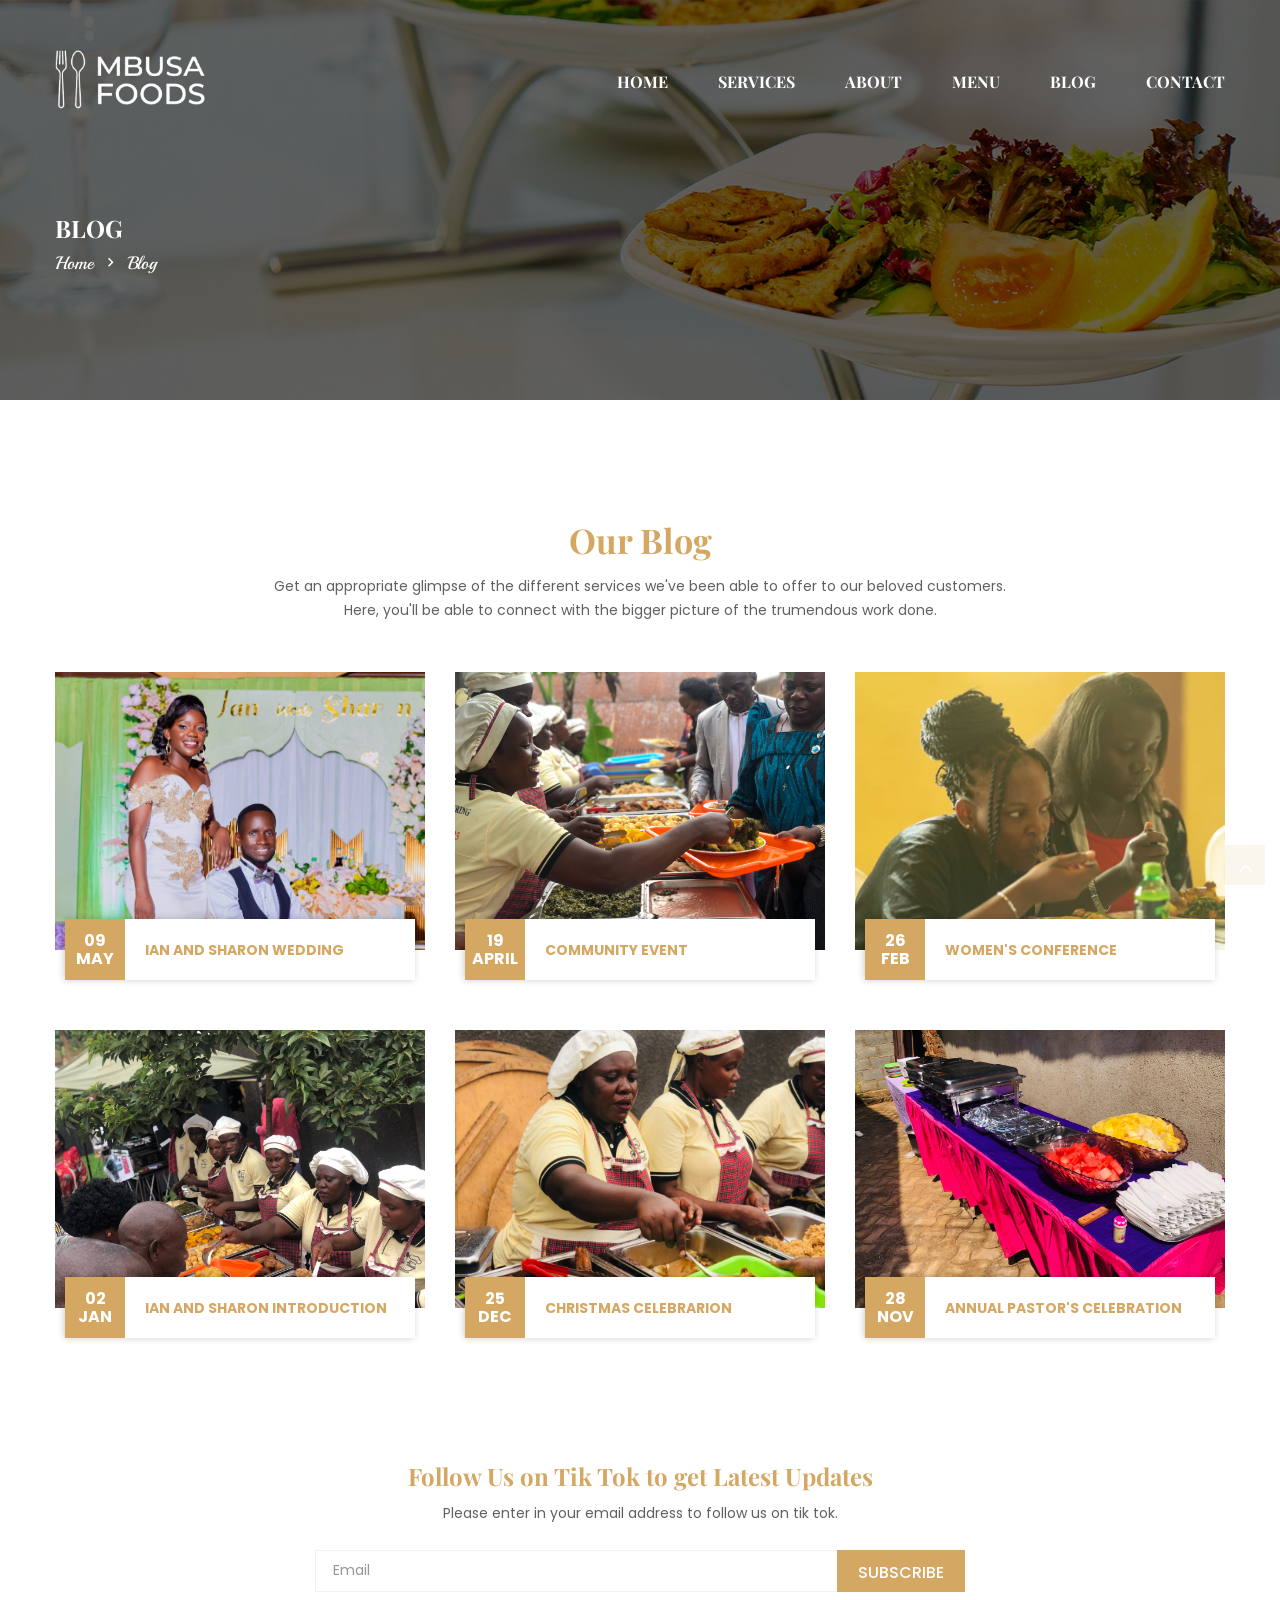
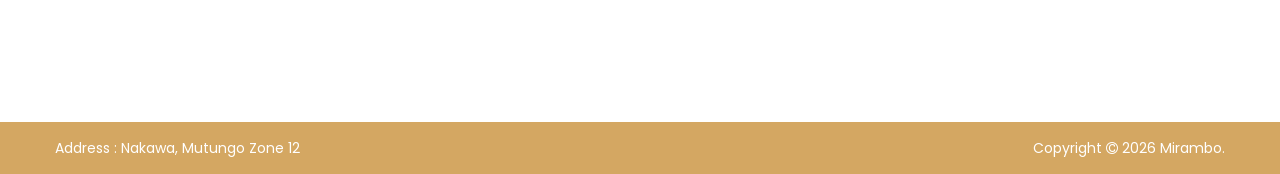
<file: blog.html>
<!DOCTYPE html><html class="no-js" lang="en"><head>
        <meta charset="utf-8">
        <meta http-equiv="x-ua-compatible" content="ie=edge">
        <title>Mbusa - Catering Service</title>
        <meta name="description" content="">
        <meta name="viewport" content="width=device-width, initial-scale=1">
        
        <link rel="stylesheet" href="css/bootstrap.min.css">
        <link rel="stylesheet" href="css/font-awesome.min.css">
        <link rel="stylesheet" href="css/shortcode/shortcodes.css">
        <link rel="stylesheet" href="css/style.css">
        <link rel="stylesheet" href="css/responsive.css">
        <script src="js/vendor/modernizr-2.8.3.min.js"></script>
    </head>
    <body>
		<!-- Header Area Start -->
		<header class="fixed">
			<div class="header-area pt-50 pb-20 header-sticky">
				<div class="container">
					<div class="row">
						<div class="col-sm-3 col-xs-12">
							<div class="logo">
								<a href="index.html"><img src="img/index/mbusa-logo.png" alt="Mbusa"></a>
							</div>
						</div>
						<div class="col-sm-9 col-xs-12">
                            <div class="content-wrapper">
                                <!-- Main Menu Start -->
                                <div class="main-menu text-right">
                                    <nav>
                                        <ul>
                                            <li><a href="index.html">Home</a></li>
                                            <li><a href="service.html">Services</a></li>
                                            <li><a href="about.html">About</a></li>
                                            <li><a href="menu.html">Menu</a></li>
                                            <li><a href="blog.html">blog</a></li>
                                            <li><a href="contact.html">Contact</a></li>
                                        </ul>
                                    </nav>
                                </div>
                                <div class="mobile-menu hidden-lg hidden-md"></div>
                                <!-- Main Menu End -->
                            </div>
						</div>
					</div>
				</div>
			</div>
		</header>
		<!-- Header Area End -->
		<!-- Banner Area Start -->
		<section class="banner-area text-left">	
            <div class="container">
                <div class="row">
                    <div class="col-xs-12">
                        <div class="banner-content-wrapper">
                            <div class="banner-content">
                                <h2>Blog</h2>
                                <div class="banner-breadcrumb">
                                    <ul>
                                        <li><a href="index.html">home </a> <i class="zmdi zmdi-chevron-right"></i></li>
                                        <li>Blog</li>
                                    </ul>
                                </div>
                            </div>  
                        </div> 
                    </div>
                </div>
            </div>
		</section>
		<!-- Banner Area End -->
        <!-- Blog Area Strat -->
        <div id="blog" class="blog-area single pt-122">
            <div class="container">
                <div class="row">
                   <div class="col-md-8 col-md-offset-2 col-sm-10 col-sm-offset-1 col-xs-12">
                       <div class="section-title text-center pb-40">
                           <h2>our blog</h2>
                           <p>Get an appropriate glimpse of the different services
                            we've been able to offer to our beloved customers. Here, 
                            you'll be able to connect with the bigger picture of the 
                            trumendous work done.    
                        </p>
                       </div>
                   </div>
                </div>
                <div class="row">
                    <div class="col-md-4 col-sm-6 col-xs-12">
                        <div class="single-blog mb-80">
                            <div class="blog-thumbnail">
                                <a href="blog-details.html"><img src="img/index/IMG-20260427-WA0036.jpg" alt="blog"></a>
                            </div>
                            <div class="blog-desc">
                                <div class="publish-date">
                                    <p>09<span>May</span></p>
                                </div>
                                <div class="blog-title">
                                    <h3><a href="blog.html">Ian And Sharon Wedding</a></h3>
                                </div>
                            </div>
                        </div>
                    </div>
                    <div class="col-md-4 col-sm-6 col-xs-12">
                        <div class="single-blog mb-80">
                            <div class="blog-thumbnail">
                                <a href="blog.html"><img src="img/index/IMG-20240811-WA0141.jpg" alt="blog"></a>
                            </div>
                            <div class="blog-desc">
                                <div class="publish-date">
                                    <p>19<span>April</span></p>
                                </div>
                                <div class="blog-title">
                                    <h3><a href="blog-details.html">Community Event</a></h3>
                                </div>
                            </div>
                        </div>
                    </div>
                    <div class="col-md-4 col-sm-6 col-xs-12">
                        <div class="single-blog mb-80">
                            <div class="blog-thumbnail">
                                <a href="blog.html"><img src="img/index/IMG-20240326-WA0023a.jpg" alt="blog"></a>
                            </div>
                            <div class="blog-desc">
                                <div class="publish-date">
                                    <p>26<span>Feb</span></p>
                                </div>
                                <div class="blog-title">
                                    <h3><a href="blog.html">Women's Conference</a></h3>
                                </div>
                            </div>
                        </div>
                    </div>
                    <div class="col-md-4 col-sm-6 col-xs-12">
                        <div class="single-blog mb-60">
                            <div class="blog-thumbnail">
                                <a href="blog.html"><img src="img/index/IMG-20240811-WA0191.jpg" alt="blog"></a>
                            </div>
                            <div class="blog-desc">
                                <div class="publish-date">
                                    <p>02<span>Jan</span></p>
                                </div>
                                <div class="blog-title">
                                    <h3><a href="blog-details.html">Ian And Sharon Introduction</a></h3>
                                </div>
                            </div>
                        </div>
                    </div>
                    <div class="col-md-4 hidden-sm col-xs-12">
                        <div class="single-blog mb-60">
                            <div class="blog-thumbnail">
                                <a href="blog.html"><img src="img/index/IMG-20240811-WA0211.jpg" alt="blog"></a>
                            </div>
                            <div class="blog-desc">
                                <div class="publish-date">
                                    <p>25<span>Dec</span></p>
                                </div>
                                <div class="blog-title">
                                    <h3><a href="blog.html">Christmas Celebrarion</a></h3>
                                </div>
                            </div>
                        </div>
                    </div>
                    <div class="col-md-4 hidden-sm col-xs-12">
                        <div class="single-blog mb-60">
                            <div class="blog-thumbnail">
                                <a href="blog.html"><img src="img/index/IMG-20240826-WA0098.jpg" alt="blog"></a>
                            </div>
                            <div class="blog-desc">
                                <div class="publish-date">
                                    <p>28<span>Nov</span></p>
                                </div>
                                <div class="blog-title">
                                    <h3><a href="blog.html">Annual Pastor's Celebration</a></h3>
                                </div>
                            </div>
                        </div>
                    </div>
                </div>
            </div>
        </div>
        <!-- Blog Area Strat -->
        <!-- Footer Area Strat -->
        <section class="footer-area">
            <div class="subscribe-area pt-95 pb-130">
                <div class="container">
                    <div class="row">
                        <div class="col-lg-8 col-lg-offset-2 col-md-8 col-md-offset-2 col-sm-10 col-sm-offset-1 col-xs-12">
                            <div class="subscribe-content text-center">
                                <h2>Follow Us on Tik Tok to get Latest Updates</h2>
                                <p>Please enter in your email address to follow us on tik tok.  </p>
                            </div>
                            <div class="subscribe-form">
                                <div id="mc_embed_signup">
                                    <form action="http://devitems.us11.list-manage.com/subscribe/post?u=6bbb9b6f5827bd842d9640c82&id=05d85f18ef" method="post" id="mc-embedded-subscribe-form" name="mc-embedded-subscribe-form" class="validate" target="_blank" novalidate="">
                                        <div id="mc_embed_signup_scroll" class="mc-form">
                                            <input type="email" value="" name="EMAIL" class="email" id="mce-EMAIL" placeholder="Email" required="">
                                            <!-- real people should not fill this in and expect good things - do not remove this or risk form bot signups-->
                                            <div class="mc-news" aria-hidden="true"><input type="text" name="b_6bbb9b6f5827bd842d9640c82_05d85f18ef" tabindex="-1" value=""></div>
                                            <button type="submit" name="subscribe" id="mc-embedded-subscribe" class="default-btn"><span>subscribe</span></button>
                                        </div>
                                    </form>
                                </div>
                            </div>
                        </div>
                    </div>
                </div>
            </div>
            <div class="footer-bottom">
                <div class="container">
                    <div class="row">
                        <div class="col-md-6 hidden-sm hidden-xs">
                            <p>Address : Nakawa, Mutungo Zone 12</p>
                        </div>
                        <div class="col-md-6 col-sm-12 col-xs-12">
                            <p class="text-right">Copyright <i class="fa fa-copyright"></i> 2026 <a href="https://devitems.com/" target="_blank">Mirambo</a>.</p>
                        </div>
                    </div>
                </div>
            </div>
        </section>
        <!-- Footer Area End -->
       
		<!-- All js here -->
        <script src="js/vendor/jquery-1.12.4.min.js"></script>
        <script src="js/bootstrap.min.js"></script>
        <script src="js/owl.carousel.min.js"></script>
        <script src="js/jquery.meanmenu.js"></script>
        <script src="js/ajax-mail.js"></script>  		
        <script src="js/jquery.magnific-popup.js"></script>  	
        <script src="js/jquery.nav.js"></script> 
        <script src="js/plugins.js"></script>
        <script src="js/main.js"></script>
    

</body></html>
</file>
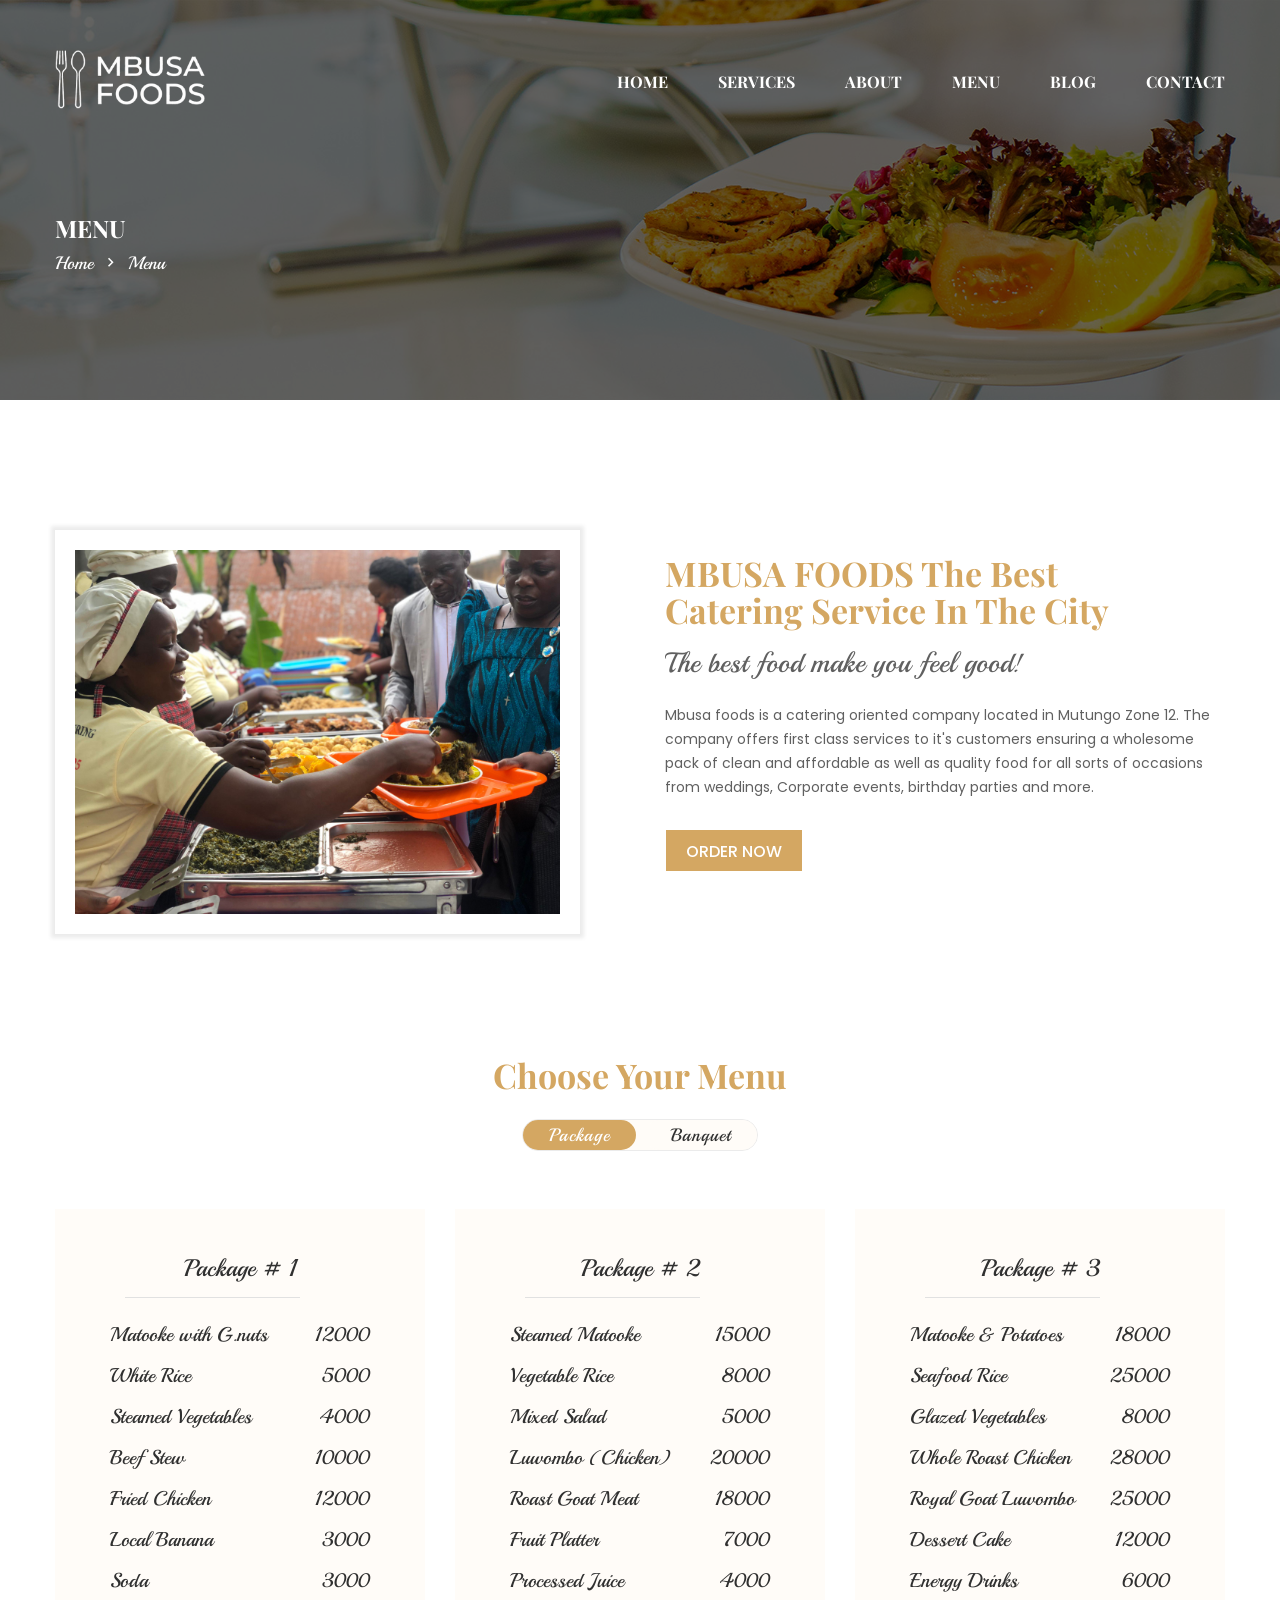
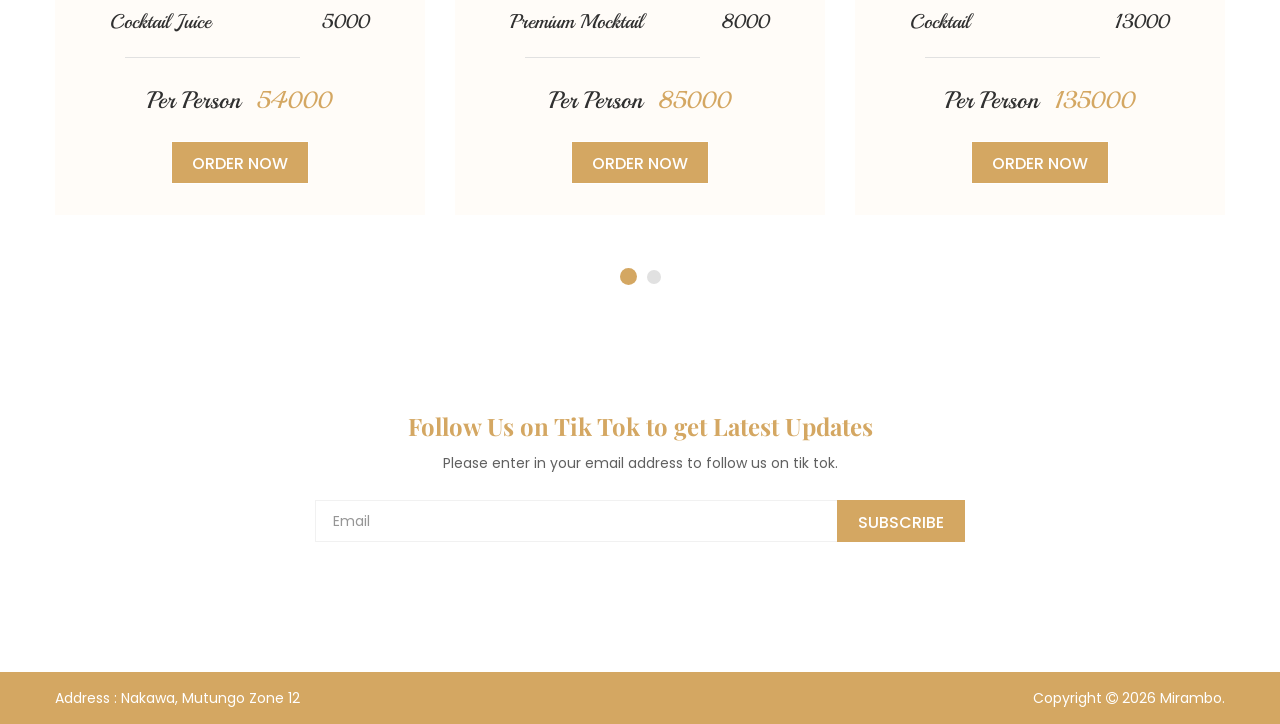
<file: menu.html>
<!DOCTYPE html><html class="no-js" lang="en"><head>
        <meta charset="utf-8">
        <meta http-equiv="x-ua-compatible" content="ie=edge">
        <title>Mbusa - Catering Service</title>
        <meta name="description" content="">
        <meta name="viewport" content="width=device-width, initial-scale=1">
        
		<!-- All css here -->
        <link rel="stylesheet" href="css/bootstrap.min.css">
        <link rel="stylesheet" href="css/font-awesome.min.css">
        <link rel="stylesheet" href="css/shortcode/shortcodes.css">
        <link rel="stylesheet" href="css/style.css">
        <link rel="stylesheet" href="css/responsive.css">
        <script src="js/vendor/modernizr-2.8.3.min.js"></script>
    </head>
    <body>
		<!-- Header Area Start -->
		<header class="fixed">
			<div class="header-area pt-50 pb-20 header-sticky">
				<div class="container">
					<div class="row">
						<div class="col-sm-3 col-xs-12">
							<div class="logo">
								<a href="index.html"><img src="img/index/mbusa-logo.png" alt="Panshi"></a>
							</div>
						</div>
						<div class="col-sm-9 col-xs-12">
                            <div class="content-wrapper">
                                <!-- Main Menu Start -->
                                <div class="main-menu text-right">
                                    <nav>
                                        <ul>
                                            <li><a href="index.html">Home</a></li>
                                            <li><a href="service.html">Services</a></li>
                                            <li><a href="about.html">About</a></li>
                                            <li><a href="menu.html">Menu</a></li>
                                            <li><a href="blog.html">blog</a></li>
                                            <li><a href="contact.html">Contact</a></li>
                                        </ul>
                                    </nav>
                                </div>
                                <div class="mobile-menu hidden-lg hidden-md"></div>
                                <!-- Main Menu End -->
                            </div>
						</div>
					</div>
				</div>
			</div>
		</header>
		<!-- Header Area End -->
		<!-- Banner Area Start -->
		<section class="banner-area text-left">	
            <div class="container">
                <div class="row">
                    <div class="col-xs-12">
                        <div class="banner-content-wrapper">
                            <div class="banner-content">
                                <h2>Menu</h2>
                                <div class="banner-breadcrumb">
                                    <ul>
                                        <li><a href="index.html">home </a> <i class="zmdi zmdi-chevron-right"></i></li>
                                        <li>Menu</li>
                                    </ul>
                                </div>
                            </div>  
                        </div> 
                    </div>
                </div>
            </div>
		</section>
		<!-- Banner Area End -->
        <!-- About Start -->
        <section class="about-area two mt-130">
            <div class="container">
                <div class="row">
                    <div class="col-md-6">
                        <div class="about-wrapper">
                            <div class="about-img">
                                <a href="about.html"><img src="img/index/IMG-20240811-WA0141.jpg" alt="about"></a>
                            </div>
                        </div>
                    </div>
                    <div class="col-md-6">
                        <div class="about-content pt-25">
                            <div class="section-title">
                                <h2>MBUSA FOODS The Best<br>
                                    Catering Service in the City </h2>
                                <h4>The best food make you feel good!</h4>
                                <p>Mbusa foods is a catering oriented company located in Mutungo Zone 12. The company offers first class services 
                                    to it's customers ensuring a wholesome pack of clean and affordable as well as quality food for all sorts of occasions 
                                    from weddings, Corporate events, birthday parties and more.</p>
                                <a href="contact.html" class="default-btn"><span>order now</span></a>
                            </div>
                        </div>
                    </div>
                </div>
            </div>
        </section>
        <!-- About Area End -->
        <!-- Menu Area Strat -->
        <section class="menu-area pb-55 pt-123">
            <div class="container">
                <div class="row">
                    <div class="col-md-12">
                        <div class="menu-content text-center">
                            <div class="section-title">
                                <h2>Choose your menu</h2>
                                <div class="section-tab">
                                    <div class="section-tab-menu text-center">
                                        <ul role="tablist">
                                            <li role="presentation" class="active"><a href="#new" aria-controls="new" role="tab" data-toggle="tab">package</a></li>
                                            <li role="presentation"><a href="#featured" aria-controls="featured" role="tab" data-toggle="tab">banquet</a></li>
                                        </ul>
                                    </div>
                                    <div class="clearfix"></div>
                                    <div class="tab-content row">
                                        <div id="new" role="tabpanel" class="active section-tab-item"><div class="menu-owl">
                                                <div class="col-xs-12">
                                                    <div class="single-table text-center">
                                                        <div class="table-head">
                                                            <h3>package # 1</h3>
                                                        </div>
                                                        <div class="table-body">
                                                            <ul>
                                                                <li>Matooke with G.nuts<span>12000</span></li> 
                                                                <li>White Rice<span>5000</span></li> 
                                                                <li>Steamed Vegetables<span>4000</span></li> 
                                                                <li>Beef Stew<span>10000</span></li> 
                                                                <li>Fried Chicken<span>12000</span></li> 
                                                                <li>Local Banana <span>3000</span></li> 
                                                                <li>Soda<span>3000</span></li> 
                                                                <li>Cocktail Juice<span>5000</span></li> 
                                                            </ul>
                                                            <h3>per person <span>54000</span></h3>
                                                            <a href="contact.html" class="default-btn"><span>order now</span></a>
                                                        </div>
                                                    </div>
                                                </div>
                                                <div class="col-xs-12">
                                                    <div class="single-table text-center">
                                                        <div class="table-head">
                                                            <h3>package # 2</h3>
                                                        </div>
                                                        <div class="table-body">
                                                            <ul>
                                                                <li>Steamed Matooke <span>15000</span></li> 
                                                                <li>Vegetable Rice<span>8000</span></li> 
                                                                <li>Mixed Salad<span>5000</span></li> 
                                                                <li>Luwombo (Chicken)<span>20000</span></li> 
                                                                <li>Roast Goat Meat<span>18000</span></li> 
                                                                <li>Fruit Platter<span>7000</span></li> 
                                                                <li>Processed Juice<span>4000</span></li> 
                                                                <li>Premium Mocktail<span>8000</span></li> 
                                                            </ul>
                                                            <h3>per person <span>85000</span></h3>
                                                            <a href="contact.html" class="default-btn"><span>order now</span></a>
                                                        </div>
                                                    </div>
                                                </div>
                                                <div class="col-xs-12">
                                                    <div class="single-table text-center">
                                                        <div class="table-head">
                                                            <h3>package # 3</h3>
                                                        </div>
                                                        <div class="table-body">
                                                            <ul>
                                                                <li>Matooke & Potatoes<span>18000</span></li> 
                                                                <li>Seafood Rice<span>25000</span></li> 
                                                                <li>Glazed Vegetables<span>8000</span></li> 
                                                                <li>Whole Roast Chicken<span>28000</span></li> 
                                                                <li>Royal Goat Luwombo<span>25000</span></li> 
                                                                <li>Dessert Cake<span>12000</span></li> 
                                                                <li>Energy Drinks<span>6000</span></li> 
                                                                <li>Cocktail<span>13000</span></li> 
                                                            </ul>
                                                            <h3>per person <span>135000</span></h3>
                                                            <a href="contact.html" class="default-btn"><span>order now</span></a>
                                                        </div>
                                                    </div>
                                                </div>
                                                <div class="col-xs-12">
                                                    <div class="single-table text-center">
                                                        <div class="table-head">
                                                            <h3>package # 1</h3>
                                                        </div>
                                                        <div class="table-body">
                                                            <ul>
                                                                <li>Plain Rice<span>$10</span></li> 
                                                                <li>Vegetable<span>$05</span></li> 
                                                                <li>Chicken Suslick<span>$08</span></li> 
                                                                <li>Chicken Roast<span>$08</span></li> 
                                                                <li>Mutton Rejala<span>$10</span></li> 
                                                                <li>Shahi Jorda<span>$06</span></li> 
                                                                <li>Soft Drinks <span>$04</span></li> 
                                                                <li>Pan<span>$02</span></li> 
                                                            </ul>
                                                            <h3>per person <span>$53</span></h3>
                                                            <a href="contact.html" class="default-btn"><span>order now</span></a>
                                                        </div>
                                                    </div>
                                                </div>
                                                <div class="col-xs-12">
                                                    <div class="single-table text-center">
                                                        <div class="table-head">
                                                            <h3>package # 2</h3>
                                                        </div>
                                                        <div class="table-body">
                                                            <ul>
                                                                <li>Morog Polaw<span>$30</span></li> 
                                                                <li>Vegetable<span>$05</span></li> 
                                                                <li>Chicken Suslick<span>$08</span></li> 
                                                                <li>Chicken Roast<span>$08</span></li> 
                                                                <li>Mutton Rejala<span>$10</span></li> 
                                                                <li>Shahi Jorda<span>$06</span></li> 
                                                                <li>Soft Drinks <span>$04</span></li> 
                                                                <li>Pan<span>$02</span></li> 
                                                            </ul>
                                                            <h3>per person <span>$73</span></h3>
                                                            <a href="contact.html" class="default-btn"><span>order now</span></a>
                                                        </div>
                                                    </div>
                                                </div>
                                                <div class="col-xs-12">
                                                    <div class="single-table text-center">
                                                        <div class="table-head">
                                                            <h3>package # 3</h3>
                                                        </div>
                                                        <div class="table-body">
                                                            <ul>
                                                                <li>Sea Food Rice<span>$50</span></li> 
                                                                <li>Vegetable<span>$05</span></li> 
                                                                <li>Chicken Suslick<span>$08</span></li> 
                                                                <li>Chicken Roast<span>$08</span></li> 
                                                                <li>Mutton Rejala<span>$10</span></li> 
                                                                <li>Shahi Jorda<span>$06</span></li> 
                                                                <li>Soft Drinks <span>$04</span></li> 
                                                                <li>Pan<span>$02</span></li> 
                                                            </ul>
                                                            <h3>per person <span>$93</span></h3>
                                                            <a href="contact.html" class="default-btn"><span>order now</span></a>
                                                        </div>
                                                    </div>
                                                </div>
                                            </div>
                                        </div>
                                        <div id="featured" role="tabpanel" class="section-tab-item">
                                            <div class="menu-owl">
                                                <div class="col-xs-12">
                                                    <div class="single-table text-center">
                                                        <div class="table-head">
                                                            <h3>Banquet # 1</h3>
                                                        </div>
                                                        <div class="table-body">
                                                            <ul>
                                                                <li>Matooke Potatoes<span>12000</span></li> 
                                                                <li>Pilau Rice<span>8000</span></li> 
                                                                <li>Tossed Salad<span>5000</span></li> 
                                                                <li>Beef Stew <span>12000</span></li> 
                                                                <li>Roast Chicken<span>12000</span></li> 
                                                                <li>Fruit Skewers<span>4000</span></li> 
                                                                <li>Soft Drinks <span>3000</span></li> 
                                                                <li>Mineral Water<span>2000</span></li> 
                                                            </ul>
                                                            <h3>per person <span>58000</span></h3>
                                                            <a href="contact.html" class="default-btn"><span>order now</span></a>
                                                        </div>
                                                    </div>
                                                </div>
                                                <div class="col-xs-12">
                                                    <div class="single-table text-center">
                                                        <div class="table-head">
                                                            <h3>Banquet # 2</h3>
                                                        </div>
                                                        <div class="table-body">
                                                            <ul>
                                                                <li>Matooke in Leaves<span>15000</span></li> 
                                                                <li>Vegetable Fried Rice<span>8000</span></li> 
                                                                <li>Steamed Vegetables<span>6000</span></li> 
                                                                <li>Chicken Luwombo<span>22000</span></li> 
                                                                <li>Goat Muchomo<span>18000</span></li> 
                                                                <li>Custard Pudding<span>8000</span></li> 
                                                                <li>Passion Fruit Juice <span>5000</span></li> 
                                                                <li>Spiced African Tea<span>4000</span></li> 
                                                            </ul>
                                                            <h3>per person <span>86000</span></h3>
                                                            <a href="contact.html" class="default-btn"><span>order now</span></a>
                                                        </div>
                                                    </div>
                                                </div>
                                                <div class="col-xs-12">
                                                    <div class="single-table text-center">
                                                        <div class="table-head">
                                                            <h3>Banquet # 3</h3>
                                                        </div>
                                                        <div class="table-body">
                                                             <ul>
                                                                <li>Potatoes & Matooke<span>16000</span></li> 
                                                                <li>Exotic Seafood Rice<span>25000</span></li> 
                                                                <li>Garlic & Vegetables<span>8000</span></li> 
                                                                <li>Roasted Leg of Lamb<span>26000</span></li> 
                                                                <li>Royal Beef Luwombo<span>24000</span></li> 
                                                                <li>Black Forest Cake<span>12000</span></li> 
                                                                <li>White Grape Juice <span>7000</span></li> 
                                                                <li>Welcome Mocktail<span>10000</span></li> 
                                                            </ul>
                                                            <h3>per person <span>128000</span></h3>
                                                            <a href="contact.html" class="default-btn"><span>order now</span></a>
                                                        </div>
                                                    </div>
                                                </div>
                                                <div class="col-xs-12">
                                                    <div class="single-table text-center">
                                                        <div class="table-head">
                                                            <h3>Banquet # 1</h3>
                                                        </div>
                                                        <div class="table-body">
                                                            <ul>
                                                                <li>Plain Rice<span>$10</span></li> 
                                                                <li>Vegetable<span>$05</span></li> 
                                                                <li>Chicken Suslick<span>$08</span></li> 
                                                                <li>Chicken Roast<span>$08</span></li> 
                                                                <li>Mutton Rejala<span>$10</span></li> 
                                                                <li>Shahi Jorda<span>$06</span></li> 
                                                                <li>Soft Drinks <span>$04</span></li> 
                                                                <li>Pan<span>$02</span></li> 
                                                            </ul>
                                                            <h3>per person <span>$53</span></h3>
                                                            <a href="contact.html" class="default-btn"><span>order now</span></a>
                                                        </div>
                                                    </div>
                                                </div>
                                                <div class="col-xs-12">
                                                    <div class="single-table text-center">
                                                        <div class="table-head">
                                                            <h3>Banquet # 2</h3>
                                                        </div>
                                                        <div class="table-body">
                                                            <ul>
                                                                <li>Morog Polaw<span>$30</span></li> 
                                                                <li>Vegetable<span>$05</span></li> 
                                                                <li>Chicken Suslick<span>$08</span></li> 
                                                                <li>Chicken Roast<span>$08</span></li> 
                                                                <li>Mutton Rejala<span>$10</span></li> 
                                                                <li>Shahi Jorda<span>$06</span></li> 
                                                                <li>Soft Drinks <span>$04</span></li> 
                                                                <li>Pan<span>$02</span></li> 
                                                            </ul>
                                                            <h3>per person <span>$73</span></h3>
                                                            <a href="contact.html" class="default-btn"><span>order now</span></a>
                                                        </div>
                                                    </div>
                                                </div>
                                                <div class="col-xs-12">
                                                    <div class="single-table text-center">
                                                        <div class="table-head">
                                                            <h3>Banquet # 3</h3>
                                                        </div>
                                                        <div class="table-body">
                                                            <ul>
                                                                <li>Sea Food Rice<span>$50</span></li> 
                                                                <li>Vegetable<span>$05</span></li> 
                                                                <li>Chicken Suslick<span>$08</span></li> 
                                                                <li>Chicken Roast<span>$08</span></li> 
                                                                <li>Mutton Rejala<span>$10</span></li> 
                                                                <li>Shahi Jorda<span>$06</span></li> 
                                                                <li>Soft Drinks <span>$04</span></li> 
                                                                <li>Pan<span>$02</span></li> 
                                                            </ul>
                                                            <h3>per person <span>$93</span></h3>
                                                            <a href="contact.html" class="default-btn"><span>order now</span></a>
                                                        </div>
                                                    </div>
                                                </div>
                                            </div>
                                        </div>
                                    </div>
                                </div>                
                            </div>
                        </div>
                    </div>
                </div>
            </div>
        </section>
        <!-- Menu Area End -->
        <!-- Footer Area Strat -->
        <section class="footer-area">
            <div class="subscribe-area menu pt-130 pb-130">
                <div class="container">
                    <div class="row">
                        <div class="col-lg-8 col-lg-offset-2 col-md-8 col-md-offset-2 col-sm-10 col-sm-offset-1 col-xs-12">
                            <div class="subscribe-content text-center">
                                <h2>Follow Us on Tik Tok to get Latest Updates</h2>
                                <p>Please enter in your email address to follow us on tik tok.</p>
                            </div>
                            <div class="subscribe-form">
                                <div id="mc_embed_signup">
                                    <form action="http://devitems.us11.list-manage.com/subscribe/post?u=6bbb9b6f5827bd842d9640c82&id=05d85f18ef" method="post" id="mc-embedded-subscribe-form" name="mc-embedded-subscribe-form" class="validate" target="_blank" novalidate="">
                                        <div id="mc_embed_signup_scroll" class="mc-form">
                                            <input type="email" value="" name="EMAIL" class="email" id="mce-EMAIL" placeholder="Email" required="">
                                            <!-- real people should not fill this in and expect good things - do not remove this or risk form bot signups-->
                                            <div class="mc-news" aria-hidden="true"><input type="text" name="b_6bbb9b6f5827bd842d9640c82_05d85f18ef" tabindex="-1" value=""></div>
                                            <button type="submit" name="subscribe" id="mc-embedded-subscribe" class="default-btn"><span>subscribe</span></button>
                                        </div>
                                    </form>
                                </div>
                            </div>
                        </div>
                    </div>
                </div>
            </div>
            <div class="footer-bottom">
                <div class="container">
                    <div class="row">
                        <div class="col-md-6 hidden-sm hidden-xs">
                            <p>Address : Nakawa, Mutungo Zone 12</p>
                        </div>
                        <div class="col-md-6 col-sm-12 col-xs-12">
                            <p class="text-right">Copyright <i class="fa fa-copyright"></i> 2026 <a href="https://devitems.com/" target="_blank">Mirambo</a>.</p>
                        </div>
                    </div>
                </div>
            </div>
        </section>
        <!-- Footer Area End -->
       
		<!-- All js here -->
        <script src="js/vendor/jquery-1.12.4.min.js"></script>
        <script src="js/bootstrap.min.js"></script>
        <script src="js/owl.carousel.min.js"></script>
        <script src="js/jquery.meanmenu.js"></script>
        <script src="js/ajax-mail.js"></script>  		
        <script src="js/jquery.magnific-popup.js"></script>  	
        <script src="js/jquery.nav.js"></script> 
        <script src="js/plugins.js"></script>
        <script src="js/main.js"></script>
    

</body></html>
</file>
<file: css/shortcode/shortcodes.css>
/*

Template Name: Panshi - Catering Service HTML Template
Template URI: https://devitems.com/html/coffee-preview/
Description: This is html5 template
Author: HasTech
Author URI: https://devitems.com/
Version: 1.0
Note: This is Short code style file. All Short code related style included in this file. 

*/

@import url("default.css");
@import url("../meanmenu.css");
@import url("../material-design-iconic-font.css");
@import url("../material-design-iconic-font.min.css");
@import url("../animate.css");
@import url("../owl.carousel.css");
@import url("header.css");
@import url("slider.css");
@import url("footer.css");
@import url("../magnific-popup.css");
</file>
<file: css/style.css>
/*-----------------------------------------------------------------------------------

    CSS INDEX
    ===================
	
    1. Event Area
    2. About Area
    3. Menu Area
    4. Table Area
    5. Testimonial Area
    6. Package Area
    7. Footer Area
    8. Blog Area

-----------------------------------------------------------------------------------*/

/*----------------------------------------*/
/*  1. Event Area
/*----------------------------------------*/
.event-img{position: relative}
.event-img a:after{
    position: absolute;
    left: 0;
    top: 0;
    width: 100%;
    height: 100%;
    background: rgba(212, 167, 98, 0.5);
    content: "";
    opacity: 0;
    -webkit-transition: all 0.5s ease 0s;
    -o-transition: all 0.5s ease 0s;
    transition: all 0.5s ease 0s;
}
.single-event:hover .event-img a:after{opacity: 1}
.single-food-type:hover .food-img:after{opacity: 1}
.food-content:hover a{color: #D4A762}
.single-event h4 a{
    font-size: 20px;
    color: #303030;
    font-family: 'Playfair Display', serif;
    font-weight: 900;
    -webkit-transition: all 0.5s ease 0s;
    -o-transition: all 0.5s ease 0s;
    transition: all 0.5s ease 0s;
}
.single-event h4{ margin-top: 17px;}
.single-event:hover h4 a{color: #D4A762}
/*----------------------------------------*/
/*  2. About Area
/*----------------------------------------*/
.about-area{
    position: relative;
}
.about-content{margin-left: 40px}
.about-image {
    background-image: url("img/index/IMG-20240811-WA0222.jpg");
    background-position: center center;
    background-repeat: no-repeat;
    background-size: cover;
    height: 100%;
    left: 0;
    position: absolute;
    top: 0;
    width: 40%;
}
.about-image.three{
    background-image: url("img/about/about2.jpg");}
.mc-form {
  position: relative;
}
#mc-embedded-subscribe {
    border: 1px solid #d4a762;
    height: 42px;
    line-height: 25px;
    margin-top: 0;
    position: absolute;
    right: 0;
    top: 0;
}
#mc-embedded-subscribe.default-btn:hover{
    border: 1px solid #D4A762;
    background: transparent;
    color: #D4A762;
}
#mc-embedded-subscribe-form{padding: 10px 60px 0}
.about-area .section-title h2{
    padding-bottom: 3px;
}
.about-area.two:before{background: none}
.about-img {
    margin: 20px;
    position: relative;
    z-index: 2;
}
.two .about-content, .two .about-content .section-title{display: inherit}
.about-wrapper {
  box-shadow: 0 0 4px 4px #ececec;
  display: inline-block;
  position: relative;
  text-align: center;
    margin-right: 45px;
}
.two .about-content {
  margin-left: 10px;
}
.owl-dot {
  background: #e1e1e1 none repeat scroll 0 0;
  border-radius: 50%;
  display: inline-block;
  height: 14px;
  margin: 0 5px;
  width: 14px;
}
.owl-dot.active {
    background: #D4A762 none repeat scroll 0 0;
    border-radius: 50%;
    height: 17px;
    width: 17px;
    top: 1px;
    position: relative;
}
.owl-controls {
  bottom: -72px;
  left: 0;
  position: absolute;
  right: 0;
  text-align: center;
}
.menu-owl.owl-carousel .owl-controls {
  bottom: -62px;
}
.about-content .default-btn::before, .single-table .default-btn::before, #mc_embed_signup_scroll.default-btn::before{border: 1px solid #D4A762}
#mc_embed_signup_scroll.default-btn:hover span{color: #D4A762}
/*------------- ---------------------------*/
/*  3. Menu Area
/*----------------------------------------*/
.section-tab .section-tab-menu ul {
    background: #fffcf8 none repeat scroll 0 0;
    border: 1px solid #ebebeb;
    border-radius: 20px;
    display: inline-block;
    list-style: outside none none;
    margin: 0 0 25px;
    padding: 0;
}
.menu-content .section-title ul{
    margin: 0 0 45px;
}
.section-tab-item{
    display: none;
}
.section-tab-item.active{
    display: block;
}
.section-tab .section-tab-menu ul li{
    display: inline-block;
    background: #FFFCF8;
    margin-right: 5px;
    padding-right: 20px;
    padding: 4px 26px;
    border-radius: 20px;
    -webkit-transition: all 0.5s ease 0s;
    -o-transition: all 0.5s ease 0s;
    transition: all 0.5s ease 0s;
}
.section-tab .section-tab-menu ul li:last-child{
    margin-right: 0px;
}
.section-tab .section-tab-menu ul li.active, .section-tab .section-tab-menu ul li:hover {
    background: #D4A762;
}
.section-tab .section-tab-menu ul li.active a, .section-tab .section-tab-menu ul li:hover a{
    color: #fff;
}
.section-tab .section-tab-menu ul li a {
    color: #303030;
    display: block;
    font-family: "Playball",cursive;
    font-size: 18px;
    letter-spacing: 1px;
    text-transform: capitalize;
}
.menu-area .section-title h2{
    padding-bottom: 10px;
}
/*----------------------------------------*/
/*  4. Table Area
/*----------------------------------------*/
.single-table{
    background: #FFFCF8;
    padding: 46px 55px 25px;
    margin: 13px 0;
    -webkit-transition: all 0.5s ease 0s;
    -o-transition: all 0.5s ease 0s;
    transition: all 0.5s ease 0s;
}
.single-table .default-btn {
  margin-top: 28px;
}
.single-table:hover, .single-table.active {
    box-shadow: 0 0 12px 3px #ddd;
}
.table-area .section-title{margin-bottom: 40px}
.section-title h5{
    color: #303030;
    font-size: 20px;
    font-weight: 400;
    text-transform: capitalize;
    font-family: 'Playball', cursive;
    -webkit-transition: all 0.5s ease 0s;
    -o-transition: all 0.5s ease 0s;
    transition: all 0.5s ease 0s;
}
.table-head h3, .table-body h3{
    color: #303030;
    font-size: 24px;
    font-family: 'Playball', cursive;
    text-transform: capitalize;
    margin-bottom: 32px;
    font-weight: 400;
    position: relative;
    -webkit-transition: all 0.5s ease 0s;
    -o-transition: all 0.5s ease 0s;
    transition: all 0.5s ease 0s;
}
.table-body h3{
    margin-top: 40px;
    margin-bottom: 0;
}
.table-body h3 span{
    color: #D4A762;
    margin-left: 10px;
}
.table-head h3::after, .table-body ul::after {
    background: #e1e1e1 none repeat scroll 0 0;
    bottom: -16px;
    content: "";
    height: 1px;
    left: 15px;
    position: absolute;
    width: 175px;
}
.table-body ul{
    margin: 0;
    padding: 0;
    list-style: none;
    position: relative;
}
.table-body ul li {
    color: #303030;
    cursor: pointer;
    display: block;
    font-family: "Playball",cursive;
    font-size: 20px;
    padding: 8px 0;
    transition: all 0.5s ease 0s;
    text-align: left;
}
.table-body ul li span{
    float: right;
}
.table-body ul li:hover, .table-body ul li.active {
    color: #D4A762;
}
/*----------------------------------------*/
/*  5. Testimonial Area
/*----------------------------------------*/
.testimonial-area.two .video-area, .testimonial-area.two .testimonial-wrapper {
    display: inline-block;
    float: left;
    height: 100%;
    width: 50%;
}
.video-bg img {
    width: 100%;
}
.video-bg::after {
    background: rgba(0, 0, 0, 0.57) none repeat scroll 0 0;
    content: "";
    height: 100%;
    left: 0;
    position: absolute;
    top: 0;
    width: 100%;
}
.testimonial-area.two .video-area{position: relative}
.video-bg {
    position: relative;
    margin-right: 35px;
}
.video-icon{
    position: absolute;
    top: 50%;
    left: 0;
    content: "";
    margin-top: -15px;
    right: 0;
    text-align: center;
}
.video-icon i {
    background: #ffffff none repeat scroll 0 0;
    border-radius: 50%;
    color: #303030;
    font-size: 15px;
    height: 40px;
    line-height: 42px;
    text-align: center;
    transition: all 0.5s ease 0s;
    width: 40px;
}
.video-icon:hover i{background: #D4A762; color: #fff}
.video-icon:hover h3{color: #D4A762}
.video-icon h3{
    display: inline-block;
    margin-left: 10px;
    font-size: 18px;
    color: #fefefe;
    font-family: 'Poppins', sans-serif;
    font-weight: 400;
    -webkit-transition: all 0.5s ease 0s;
    -o-transition: all 0.5s ease 0s;
    transition: all 0.5s ease 0s;
}
.video-popup:focus{border-color: transparent}
.testimonial-content > img {
  border: 1px solid #ebebeb;
    margin-bottom: 22px;
}
.video-bg, .testimonial-wrapper{
    width: 100%;
    box-sizing: border-box;
    text-align: center;
    overflow: hidden;
}
.two .video-bg, .two .testimonial-wrapper{
    float: left;
    display: inline-block;
    width:100%;
    overflow: hidden;
    box-sizing: border-box;
}
.video-bg a img{
  background-position: center center;
  background-repeat: no-repeat;
  background-size: cover;
  display: block;
  width: 100%;
}
.testimonial-content p{margin-bottom: 25px}
.testimonial-content h4{
    font-size: 18px;
    color: #303030;
    font-family: 'Playball', cursive;
    font-weight: 400;
    margin-bottom: 8px;
}
.testimonial-content h5{
    font-size: 12px;
    color: #606060;
    font-family: 'Poppins', sans-serif;
    font-weight: 400;
    text-transform: capitalize;
}
.testimonial-owl.owl-carousel .owl-item img {
    width: auto;
    display: inline-block;
}
.testimonial-owl.owl-carousel .owl-controls {
  bottom: -50px;
}
.testimonial-content{
    position: relative;
}
.testimonial-content:after{
    position: absolute;
    right: 0;
    bottom: 0;
    content: "";
    background: url(img/testimonia/quote.png);
    width: 34px;
    height: 30px;
}
/*----------------------------------------*/
/*  6. Package Area
/*----------------------------------------*/
.package-img{margin-top: -40px}
.package-img.two{margin-top: -90px}
.package-content h4{
    font-size: 24px;
    color: #d4a762;
    font-family: 'Playball', cursive;
    font-weight: 400;
    padding-bottom: 5px;
}
.package-content h2{
    font-size: 36px;
    color: #d4a762;
    font-weight: 700;
    font-family: 'Playfair Display', serif;
    margin-bottom: 10px;
}
.package-content h3{
    font-size: 36px;
    color: #d4a762;
    font-family: 'Playball', cursive;
    font-weight: 400;
    margin-bottom: 22px;
}
.two .package-content{
    padding-left: 70px;
}
/*----------------------------------------*/
/*  7. Food Area
/*----------------------------------------*/
.food-wrapper {
    box-shadow: 0 0 16px 0px rgba(135, 129, 189, 0.49);
    display: inline-block;
    position: relative;
    text-align: center;
    border-radius: 50%;
}
.food-img img{
    position: relative;
    z-index: 2;  
    border-radius: 50%;
    margin: 7px;
}
.food-img img:after{
    position: absolute;
    left: 0;
    top: 0;
    width: 100%;
    height: 100%;
    background: rgba(212, 167, 98, 0.5);
    content: "";
    opacity: 0;
    z-index: 9;
    -webkit-transition: all 0.5s ease 0s;
    -o-transition: all 0.5s ease 0s;
    transition: all 0.5s ease 0s;
}
.food-content h4{
    font-size: 28px;
    color: #303030;
    font-family: 'Playball', cursive;
    text-transform: capitalize;
    display: block;
    margin-top: 20px;
}

/*----------------------------------------*/
/*  8. Footer Area
/*----------------------------------------*/
.subscribe-content h2{
    font-size: 24px;
    font-weight: 700;
    color: #d4a762;
    font-family: 'Playfair Display', serif;
    margin-bottom: 12px;
}
.subscribe-content p {
    color: #606060;
    font-family: "Poppins",sans-serif;
    font-size: 14px;
    font-weight: 400;
    margin-bottom: 15px;
}
.footer-bottom p, .footer-bottom a {
    color: #ffffff;
    font-size: 14px;
    font-weight: 400;
    line-height: 52px;
    margin-bottom: 0;
    -webkit-transition: all 0.5s ease 0;
    -o-transition: all 0.5s ease 0;
    transition: all 0.5s ease 0;
}
.footer-bottom a:hover{text-decoration: underline}
/*----------------------------------------*/
/*  8. Blog Area
/*----------------------------------------*/
.single-blog, .blog-img, .blog-thumbnail {
    position: relative;
}
.blog-thumbnail a {
  display: block;
}
.blog-thumbnail a::after {
  background: rgba(212, 167, 98, 0.5) none repeat scroll 0 0;
  content: "";
  height: 100%;
  left: 0;
  opacity: 0;
  position: absolute;
  top: 0;
  transition: all 0.5s ease 0s;
  width: 100%;
}
.single-blog:hover .blog-thumbnail a:after{opacity: 1}
.blog-hover > a {
    border: 4px solid #D4A762;
    border-radius: 50%;
    color: #D4A762;
    display: inline-block;
    font-size: 18px;
    height: 40px;
    line-height: 34px;
    margin-left: -20px;
    margin-top: -20px;
    position: absolute;
    top: 50%;
    width: 40px;
}
.blog-title > h3 {
    color: #D4A762;
    font-size: 14px;
    font-weight: bold;
    margin-bottom: 0;
    text-transform: uppercase;
}
.blog-title > h3 a:hover {
    color: #535353;
}
.blog-title {
    display: inline-block;
    margin-left: 20px;
    padding: 24px 0 20px;
}
.publish-date {
    background: #D4A762 none repeat scroll 0 0;
    float: left;
    padding: 15px 0;
    width: 60px;
}
.blog-desc {
    background: #fff none repeat scroll 0 0;
    bottom: -30px;
    box-shadow: -1px 0 7px rgba(0, 0, 0, 0.2);
    left: 10px;
    overflow: hidden;
    position: absolute;
    right: 10px;
    z-index: 2;
}
.single-post-wrapper .single-blog{height: inherit}
.single-post-wrapper .blog-desc {
  bottom: -25px;
  box-shadow: -1px 0 7px rgba(0, 0, 0, 0.2);
  left: 10px;
  overflow: hidden;
  position: absolute;
  right: 10px;
  z-index: 2;
}
.publish-date > p {
    color: #fff;
    font-size: 16px;
    font-weight: bold;
    line-height: 13px;
    margin: 0;
    text-align: center;
    text-transform: uppercase;
}
.publish-date > p span {
    display: block;
    margin-top: 5px;
}
#contact-form button{width: 100%}
#contact-form button:hover{border: 1px solid #D4A762}

.detail-area.our-blog-area.home-four:before {
  content: "";
}
.detail-area .single-post:before {
  background: none;
}
.detail-area .single-post {
  padding-left: 0px;
}
.single-post-meta-wrapper{
 padding: 35px 0 32px;
}
.admin-info > h5{
    font-family: 'Open Sans', sans-serif;
    text-transform: uppercase;
    font-weight: 700; 
    color: #353535;
    font-size: 12px; 
}
.admin-info > h5 > span{
    display: block;
    font-size: 12px;
    color: #ababab;
    font-style: italic;
    font-family: 'Open Sans', sans-serif;
    font-weight: 400;
    text-transform: capitalize;
    margin-top: 5px
}
.single-post-meta {
    border-right: 1px solid #dddddd;
    float: left;
    padding-right: 145px;
    margin-right: 20px;
}
.single-post-meta:last-child{
    border-right: none;
    margin-right: 0;
    padding-right: 0;
}
.single-post-meta-wrapper{
    overflow: hidden;
}
.admin-img img{
    border-radius: 50%;
    height: 60px;
    width: 60px;
    margin-right: 20px;
}
.admin-img{
    float:left;
}
.admin-info {
    display: inline-block;
    float: right;
    margin-top: 15px;
}
.single-blog-post .our-blog-info h5 {
    line-height: 26px;
    font-weight: 700;
    text-transform: uppercase;
    font-family: 'Open Sans', sans-serif;
    position:relative;     
}
.single-post-wrapper .single-blog-post .our-blog-info h5:after {
    background: #D4A762 none repeat scroll 0 0;
    bottom: -10px;
    position:absolute;
    left:0;
    width: 45px;
    height: 2px;
    content:"";    
}
.single-post-wrapper .single-blog-post .our-blog-info p {
    margin-bottom: 0px;
    margin-top: 32px;
}
.single-post-wrapper .single-blog-post .our-blog-info p.overlay-bg {
    background: rgba(246, 147, 35, 0.7) none repeat scroll 0 0;
    color: #fff;
    padding: 20px 30px 25px 30px;
    position: relative;
}
.single-post-wrapper .single-blog-post .our-blog-info p.overlay-bg:before {
    color: #efefef;
    content: "";
    font-family: "FontAwesome";
    font-size: 70px;
    font-style: normal;
    left: 31px;
    position: absolute;
    top: 35px;
    z-index: -1;
}
.blog-social {
    display: inline-table;
    margin-top: 55px;
}
.blog-social i {
    color: #ffffff;
    display: table-cell;
    vertical-align: middle;
    height: 45px;
    text-align: center;
    width: 45px;
    font-size: 16px;
    background: #448ccb none repeat scroll 0 0;
    -webkit-transition: all 0.5s ease 0s;
    transition: all 0.5s ease 0s;
}
.blog-social i:hover{
    color: #383838;
}
.blog-social i.fa-twitter {
    background: #6DCFF6;
}
.blog-social i.fa-dribbble {
    background: #F06EAA;
}
.blog-social i.fa-pinterest {
    background: #F68E56;
}
.blog-social i.fa-youtube {
    background: #ED1C24;
}
.single-blog-post{
    border-bottom: 1px solid #dddddd;
    padding-bottom: 30px;
}
.the_comment {
  background: #ffffff none repeat scroll 0 0;
  margin-bottom: 20px;
  padding: 25px 25px 25px 0;
  position: relative;
  border-bottom: 1px solid #F1F1F1;
  margin-bottom: 30px;
}
.author {
    float: left;
    margin-right: 25px;
}
.comment_box {
    overflow: hidden;
}
.comment.odd.depth-2 .the_comment {
    padding: 0 20px 25px 0;
}
.comment.odd.depth-2 .the_comment .author{
    margin-right: 15px;  
}
p.name strong {
  color: #505050;
  display: block;
  font-family: "Open Sans",sans-serif;
  font-size: 18px;
  font-weight: 600;
  margin-bottom: 10px;
  text-transform: capitalize;
}
.comment_text > p {
    color: #555555;
    font-size: 14px;
    line-height: 26px;
}
p.comment_time {
    color: #aaaaaa;
    font-family: 'Open Sans', sans-serif;
    font-size: 14px;
    margin-right: 8px;
    display: inline-block;
    margin-bottom: 10px;
}
a.reply{
    font-size: 14px;
    color: #D4A762;
    text-transform: capitalize;
    float: right;
    cursor: pointer;
}
a.reply:hover{
    color: #7C4444;
}
ul.children_comment {
    list-style: outside none none;
    padding-left: 130px;
}
.comment_author i.active {
    color: #D4A762;
}
.single-post-wrapper #contact-form{
    margin-top: 0
}
.comment_author i {
    color: #353535;
    display: inline-block;
}
ol, ul {
    list-style: outside none none;
    margin: 0;
    padding: 0;
}
#comments {
  margin-top: 35px;
}
#comments > h4 {
  color: #444444;
  font-family: "Open Sans",sans-serif;
  font-size: 24px;
  font-weight: 600;
  text-transform: capitalize;
}
.news-single-widget #search-form input, .news-single-widget #search input {
    border: medium none;
    color: #555555;
    font-family: "Open Sans",sans-serif;
    font-size: 14px;
    font-weight: 400;
    height: auto;
    padding: 0 0 0px 20px;
    position: relative;
    top: 15px;
}
.detail-area.our-blog-area {
    padding: 115px 0 5px;
}
#search-form, #search {
    overflow: hidden;
    position: relative;
    height: 45px;
}
.news-single-widget button {
    background: #D4A762 none repeat scroll 0 0;
    border: 1px solid #D4A762;
    bottom: 0px;
    display: block;
    font-size: 15px;
    position: absolute;
    right: 0;
    width: 70px;
    line-height: 40px;
    cursor: pointer;
}
.news-single-widget button span{
    color: #fff;
    -webkit-transition: all 0.5s ease 0s;
    -o-transition: all 0.5s ease 0s;
    transition: all 0.5s ease 0s;
}
#search > button:hover span{
    color: #505050;
}
.news-single-widget h4 {
  color: #505050;
  font-family: "Open Sans",sans-serif;
  font-size: 18px;
  font-weight: 600;
  margin-bottom: 26px;
  position: relative;
  text-transform: capitalize;
}
.news-single-widget ul li a, .news-single-widget span {
  color: #676767;
  font-family: 'Open Sans', sans-serif;
  font-size: 14px;
  font-weight: 400;
  text-transform: capitalize;
}
.news-single-widget ul li a span {
  float: right;
    -webkit-transition: all 0.5s ease 0s;
    transition: all 0.5s ease 0s;
}
.news-single-widget ul li:hover a span {
  color: #D4A762;
}
.news-single-widget {
  margin-bottom: 45px;
}
.news-single-widget ul li {
  padding-bottom: 10px;
  border-bottom: 1px solid #F1F1F1;
  margin-bottom: 15px;
}
.news-single-widget ul li:hover a, .popular-post-info > h6 > a:hover, .tags > span > a:hover {
    color: #D4A762;
}
.popular-post-img {
    display: inline-block;
    float: left;
    margin-right: 12px;
    border: 1px solid #ddd;
}
.single-post-wrapper .single-blog:hover .blog-thumbnail:after{opacity: 0}
.popular-post-info > h6 {
    margin-bottom: 5px;
}
.social-share ul{
    margin: 0;
    padding: 0;
    list-style: none;
}
.social-share ul li{
    display: inline;
    margin-right: 20px;
}
.social-share ul li a{
    font-size: 18px;
}
.social-share ul li:hover a{
    color: #D4A762;
}
.popular-post-info > h6 > a {
  color: #555555;
  font-family: "Open Sans",sans-serif;
  font-size: 14px;
  font-weight: 400;
  line-height: 18px;
  padding-bottom: 10px;
  text-transform: none;
  display: block;
}
.popular-post-info > i {
  color: #D4A762;
  display: inline-block;
  font-size: 16px;
  margin-right: 10px;
  top: 2px;
  position: relative;
}
.categories ul li i {
  font-size: 24px;
  color: #D4A762;
  margin-right: 10px;
  position: relative;
  top: 5px;
}
.popular-post-info > p {
    color: #aaaaaa;
    font-family: 'Open Sans', sans-serif;
    font-size: 12px;
    display: inline-block;
    line-height: 20px;
}
.popular-post-info > p > a {
    color: #D4A762;
}
.single-popular-post {
  margin-bottom: 30px;
  overflow: hidden;
}
.single-popular-post:last-child {
  margin-bottom: 0px;
}
.news-single-widget ul li a, .news-single-widget span {
  color: #555555;
  font-family: "Open Sans",sans-serif;
  font-size: 14px;
  font-weight: 400;
  text-transform: capitalize;
}
.tags > span > a {
  border: 1px solid #e1e1e1;
  display: inline-block;
  margin-bottom: 6px;
  padding: 6px 15px;
  font-size: 14px;
  color: #555555;
}
.social-share {
  border-bottom: 1px solid #ddd;
  display: block;
  overflow: hidden;
  padding-bottom: 10px;
}
.news-search > form {
    border-bottom: 2px solid #e1e1e1;
    padding-bottom: 5px;
}
.tags > span {
  margin-right: 15px;
  margin-bottom: 15px;
  display: inline-block;
}
.detail-area .contact-area {
    margin-top: 65px;
}
.detail-area .contact-area > h5 {
    color: #444444;
    font-size: 24px;
    font-weight: 600;
    margin-bottom: 10px;
    text-transform: capitalize;
}
.detail-area .contact-area input, .detail-area .contact-area textarea {
    -moz-border-bottom-colors: none;
    -moz-border-left-colors: none;
    -moz-border-right-colors: none;
    -moz-border-top-colors: none;
    border-color: currentcolor currentcolor #dddddd;
    border-image: none;
    border-style: none none solid;
    border-width: medium medium 1px;
    font-family: "Open Sans",sans-serif;
    margin-bottom: 13px;
    padding: 12px 12px 4px 0;
    width: 100%;
    color: #555555;
    font-size: 14px;
}
.detail-area .contact-area input:focus, .detail-area .contact-area textarea:focus{
    color: #D4A762;
    border-bottom: 1px solid #D4A762;
}
.contact-area input::-moz-placeholder, .contact-area textarea::-moz-placeholder {color: #555555;} 
.contact-area input::-webkit-input-placeholder, .contact-area textarea::-webkit-input-placeholder {
    color: #555555;
}
.contact-area input::-moz-placeholder:focus, .contact-area textarea::-moz-placeholder:focus {color: #D4A762;} 
.contact-area input::-webkit-input-placeholder:focus, .contact-area textarea::-webkit-input-placeholder:focus {
    color: #D4A762;
}
.single-post-wrapper .form-box button {
  display: block;
  margin: inherit;
    text-align: left;
    margin-top: 15px;
}
.form-box button {
    display: block;
    margin: auto;
    margin-top: 40px;
}
.detail-area .contact-area input{
    float: left;
}
.detail-area .contact-area input:first-child{
    margin-right: 30px;
}
.detail-area .contact-area input.active, .contact-area textarea.active{
    color: #D4A762;
    border-bottom: 1px solid #D4A762;
}
.our-blog-img > img {
    width: 100%;
}
.news-content p {
  padding-top: 20px;
  color: #555555;
  font-size: 14px;
}
.quote{
    background: #F5F5F5;
    border-left: 2px solid #D4A762;
    border-right: 2px solid #D4A762;
    padding: 20px 80px 30px;
    text-align: center;
    margin-top: 35px;
}
.detail-area a.default-btn{
    background: #D4A762;
    margin-top: 20px;
    color: #fff;
}
.detail-area a.default-btn:before, .detail-area a.default-btn:after, .detail-area a.default-btn span:before, .detail-area a.default-btn span:after{
    display: none;
}
.detail-area a.default-btn:hover{
    background: transparent;
}
.detail-area a.default-btn:hover span{
    color: #D4A762;
}
.quote p{
    font-size: 14px;
    color: #555555;
    font-style: italic;
    font-family: 'Open Sans', sans-serif;
    line-height: 24px;
    margin-bottom: 10px;
    padding-top: 0;
}
.blog-sub {
  margin-bottom: 35px;
  margin-top: 40px;
}
.detail-area .single-blog-post {
  border-bottom: none;
}
.share{float: right}
.share p{
    color: #555555;
    font-size: 14px;
    font-weight: 700;
    text-transform: capitalize;
}
.share p a{
    font-weight: 400;
    -webkit-transition: all 0.5s ease 0s;
    transition: all 0.5s ease 0s;
}
.share p a:hover{
    color: #D4A762;
}
.social-share .header-social ul li:hover i{color: #D4A762}
.social-share .header-social{float: left}
.sub-right{display: inline-block; width: 40%}
.sub-left {
  display: inline-block;
  float: left;
  padding-right: 20px;
  width: 60%;
}
.detail-area .news-content .header-social ul li:first-child {
  margin-right: 0px;
}
.sub-left p{
  padding-top: 0;
}
.quote i{
    color: #D4A762;
    font-size: 40px;
    display: block;
}
.quote h4{
    font-weight: 400;
    font-size: 16px;
    color: #D4A762;
}

.logo{
    width:150px;
    top: 0;
    margin-top: 0;
}

.imag{
    width: 270px;
    height: 120px;

}

.vid{
    width: 300px;
    height: 430px;
}

.row{
    position: relative;
}
</file>
<file: css/responsive.css>
/* Large desktop :1920px. */
@media (min-width: 1920px) {
    .container{width: 1230px}
    .header-area {padding-top: 80px}
    .about-content {margin-left: 0px}
    .about-area::before, .about-area.three::before {left: -45px}
    .testimonial-wrapper.two{padding-left: 160px; padding-right: 160px}
    .blog-thumbnail img{width: 100%}
    .slider-area {height: 830px}
}

/* Normal desktop :992px. */
@media (min-width: 992px) and (max-width: 1169px) {
    .container{width: 970px}
    .section-title h2, .package-content h2 {font-size: 28px}
    .package-content h3 {font-size: 25px}
    .about-content .section-title h4{display: none}
    .food-area{padding-bottom: 70px; padding-top: 70px}
    .about-area::before, .about-area.three::before {height: 100%}
    .single-table {padding: 46px 25px 25px}
    .main-menu ul li a {padding: 17px 15px}
    .blog-title > h3 {font-size: 12px}
    .publish-date {width: 50px}
    .slider-content h2 {font-size: 40px}
    .about-content.pt-25 {padding-top: 0px}
    .testimonial-wrapper {padding-top: 25px; padding-bottom: 45px; padding-left: 55px; padding-right: 55px}
    .testimonial-wrapper.two {padding-top: 55px; padding-bottom: 65px}
    .testimonial-content p {margin-bottom: 15px; line-height: 22px}
    .testimonial-owl.owl-carousel .owl-controls {bottom: -35px}
    .two .testimonial-owl.owl-carousel .owl-controls {bottom: -45px}
    .two .package-content {padding-top: 120px}
}
/* Tablet desktop :768px. */
@media (min-width: 768px) and (max-width: 991px) {
    .container{width:750px} 
    .main-menu ul li:nth-child(4), .service-area, .search-btn, .slider-img{display: none}
    .slider-area {height: 580px;}
    .banner-content h1 {font-size: 50px; margin-bottom: 10px}
    .banner-content h3{padding-top: 100px}
    .slider-content h2 {font-size: 42px}
    .package-content h3, .package-content h4{font-size: 20px}
    .package-content h2 {font-size: 18px}
    .footer-bottom p, .footer-bottom a {text-align: center}
    .about-content {margin-left: 0px; padding-top: 55px; padding-bottom: 55px}
    .about-wrapper {margin-right: 0; width: 100%; margin-bottom: 30px}
    .about-wrapper img{width: 100%}
    .content-wrapper {line-height: 0}
    .food-area{padding-top: 70px; padding-bottom: 70px}
    .header-area, .news-sidebar-widgets{padding-top: 50px}
    .testimonial-wrapper{margin-top: 50px}
    .blog-area.single{padding-top: 70px}
    .single-blog.blog-area{padding-top: 122px}
    .news-single-widget:last-child{margin-bottom: 0}
    .testimonial-area.two .video-area, .testimonial-area.two .testimonial-wrapper, .about-image, .about-image img {width: 100%}
    .col-md-4:nth-child(3) .single-blog, .col-md-4:nth-child(4) .single-blog{margin-bottom: 0}
    .about-image {position: static; width: 100%}
    .main-menu ul li a {font-size: 14px;padding: 17px 12px}
    .package-content, .subscribe-area  {padding-top: 75px}
    .event-area, .menu-area, .package-content, .testimonial-wrapper, .blog-area, .food-area, .detail-area.our-blog-area, .contact-area   {padding-top: 55px}
    .subscribe-area, .contact-area, .food-area {padding-bottom: 55px}
    .about-area, .package-area.pac{margin-top: 95px}
    .owl-controls {bottom: -50px}
    .menu-area, .testimonial-wrapper, .event-area.three {padding-bottom: 95px}
    .testimonial-area{margin-bottom: 60px;}
    .about-area.two{margin-top: 55px}
    .about-wrapper, .testimonial-area.two, .about-area.service{margin-bottom: 0;}
    .about-area.two .about-content, .contact-area.mid, .contact-area.one {padding-bottom: 0}
    .about-area.three, .package-img.one.three, .testimonial-wrapper.two{margin-top: 0}
    .about-area.sin, .contact-form-area{margin-bottom: 55px;}
    .contact-area.one{padding-top: 0}
}
 
/* small mobile :320px. */
@media (max-width: 767px) {
    .container {width:300px}
    .slider-area {height: 430px;}
    .about-content .section-title h4, .slider-img, .header-sticky.sticky{display: none}
    .about-content {margin-left: 0; padding-top: 45px; padding-bottom: 45px}
    .section-title h2 {font-size: 28px}
    .single-table {padding: 46px 25px 25px}
    .video-bg {margin-right: 0px}
    .package-content h2, .package-content h3 {font-size: 25px}
    .package-content h4 {font-size: 20px}
    .footer-bottom p, .footer-bottom a {text-align: center}
    .subscribe-area, .event-area{padding-bottom: 70px; padding-top: 70px}
    .event-area.service{padding-top: 0px}
    .about-wrapper {margin-right: 0; width: 100%; margin-bottom: 30px}
    .about-wrapper img, .testimonial-area.two .video-area, .testimonial-area.two .testimonial-area, .blog-thumbnail img, .sub-left, .sub-right, .testimonial-area.two .video-area, .testimonial-area.two .testimonial-wrapper, .about-image img, .about-image{width: 100%}
    .package-area.two.mt-65.pt-160.pb-190.bg-pink, .about-area {margin-top: 0}
    .single-food-type{padding-bottom: 70px}
    .two .package-content {padding-left: 0px}
    .col-md-3:last-child .single-food-type{padding-bottom: 0}
    #mc-embedded-subscribe-form {padding: 10px 0 0;}
    .content-wrapper {line-height: 0}
    .menu-area.two{padding-top: 70px; margin-top: 0}
    .package-content.three{padding-top: 70px}
    .package-content.four, .package-area.two .package-content{padding-bottom: 50px}
    #mc-embedded-subscribe-form .default-btn {padding: 8px 20px}
    .header-area.header-sticky, .news-sidebar-widgets {padding-top: 25px}
    .slider-content h4,.package-content {padding-top: 50px}
    .footer-area .subscribe-area {padding-top: 70px}
    .testimonial-wrapper, .package-img {margin-top: 50px}
    .about-area.two {margin-top: 70px}
    .single-blog, .contact-form-area, .testimonial-area, .about-area.two.mb-130{margin-bottom: 80px};
    .col-md-4:last-child .single-blog{margin-bottom: 0}
    .testimonial-wrapper{padding-left: 20px; padding-right: 20px}
    .quote {padding: 20px 30px 30px}
    ul.children_comment {padding-left: 10px}
    .author {margin-right: 12px}
    .publish-date {width: 45px}
    .blog-title > h3 {font-size: 11px;}
    .subscribe-area.blog{padding-top: 0}
    .col-md-4:last-child .single-blog{margin-bottom: 0}
    .menu-owl.owl-carousel .owl-controls, .event-owl.owl-carousel .owl-controls {bottom: -40px}
    .testimonial-area.onepage{margin-bottom: 50px}
    .about-image {position: static; width: 100%}
    .slider-content h4, .slider-content h3 {font-size: 22px}
    .slider-content h2{font-size: 25px}
    .blog-area.two, .subscribe-area.menu, .contact-area.one {padding-top: 0}
    .blog-area.single {padding-top: 70px}
    .package-content, .subscribe-area  {padding-top: 75px}
    .event-area, .menu-area, .package-content, .testimonial-wrapper, .blog-area, .food-area, .detail-area.our-blog-area, .contact-area   {padding-top: 55px}
    .single-food-type{padding-bottom: 30px}
    .subscribe-area, .food-area, .contact-area {padding-bottom: 55px}
    .about-area.two{margin-top: 55px}
    .owl-controls {bottom: -50px}
    .menu-area, .testimonial-wrapper, .event-area.three {padding-bottom: 95px}
    .package-area.two, .package-area.pac {margin-top: 95px}
    .testimonial-area{margin-bottom: 60px;}
    .about-area.sin, .contact-form-area{margin-bottom: 55px;}
    .about-area.two{margin-top: 55px}
    .about-wrapper, .testimonial-area.two, .about-area.service{margin-bottom: 0;}
    .about-area.two .about-content, .contact-area.mid{padding-bottom: 0}
    .package-img.one.three, .testimonial-wrapper.two {margin-top: 0px}
}
 
/* Large Mobile :480px. */
@media only screen and (min-width: 480px) and (max-width: 767px) {
    .container {width:450px}
    .table-head h3::after, .table-body ul::after {width: 335px}
    .publish-date {width: 60px}
    .blog-title > h3 {font-size: 13px;}
    .slider-content h4, .slider-content h3 {font-size: 25px}
    .slider-content h2 {font-size: 28px}
}
</file>
